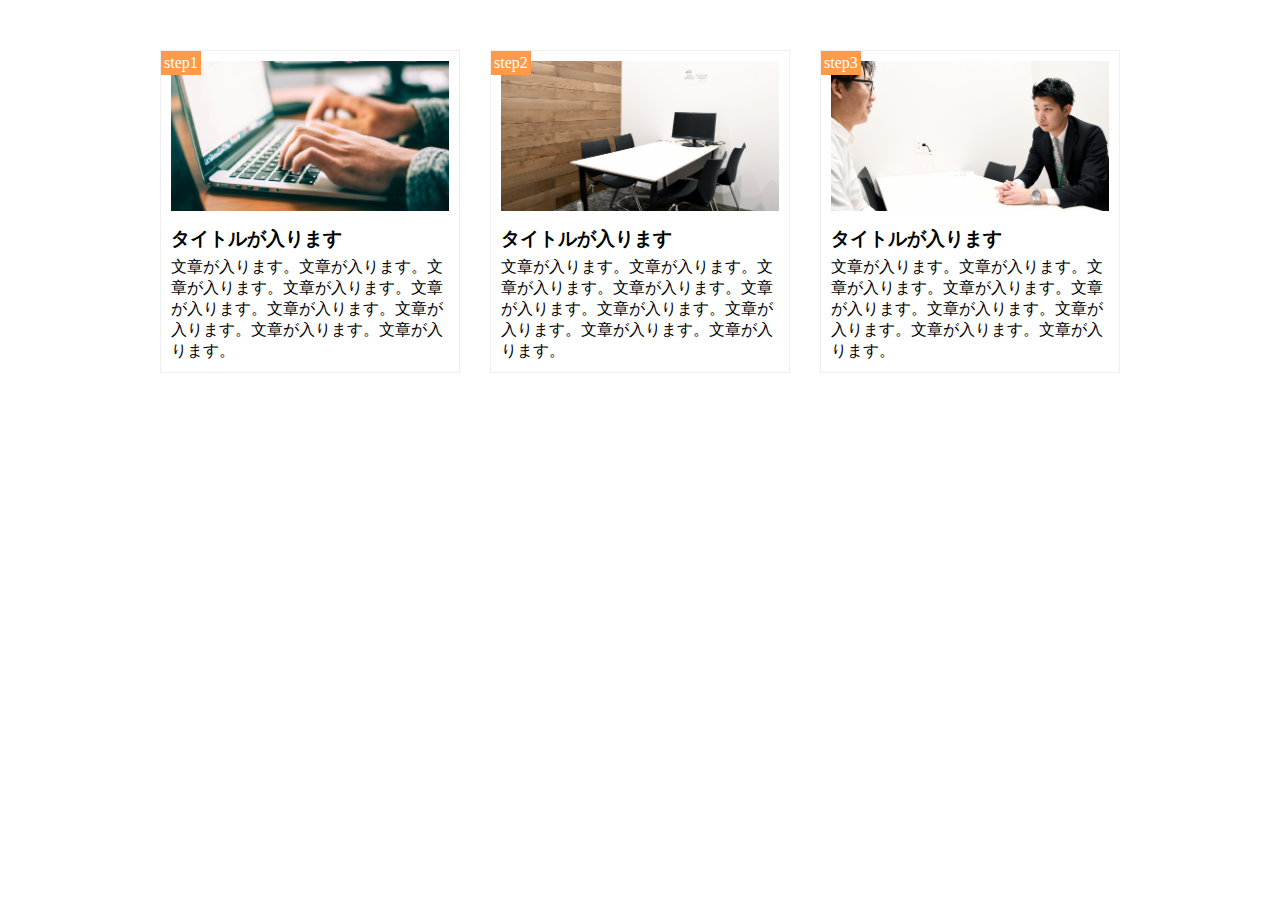
<file: task.html>
<!DOCTYPE html>
<html lang="ja">
<head>
  <meta charset="utf8">
  <title>10章演習</title>
  <meta name="viewport" content="width=device-width,inial-scale=1.0">
  <link rel="stylesheet" href="https://maxcdn.bootstrapcdn.com/font-awesome/4.7.0/css/font-awesome.min.css">
  <link rel="stylesheet" href="task.css" >
</head>
<body>
  <main class="clearfix">
    <div class="step-box">
      <div class="step-img1"></div>
      <span class="step-num">step1</span>
      <h3 class="title">タイトルが入ります</h3>
      <p class="text">文章が入ります。文章が入ります。文章が入ります。文章が入ります。文章が入ります。文章が入ります。文章が入ります。文章が入ります。文章が入ります。</p>
    </div>

    <div class="step-box">
      <div class="step-img2"></div>
      <span class="step-num">step2</span>
      <h3 class="title">タイトルが入ります</h3>
      <p class="text">文章が入ります。文章が入ります。文章が入ります。文章が入ります。文章が入ります。文章が入ります。文章が入ります。文章が入ります。文章が入ります。</p>
    </div>

    <div class="step-box">
      <div class="step-img3"></div>
      <span class="step-num">step3</span>
      <h3 class="title">タイトルが入ります</h3>
      <p class="text">文章が入ります。文章が入ります。文章が入ります。文章が入ります。文章が入ります。文章が入ります。文章が入ります。文章が入ります。文章が入ります。</p>
    </div>
  </main>
</body>
</html>
</file>
<file: task.css>
* {
  margin: 0;
  padding: 0;
  box-sizing: border-box;
}

.clearfix::after {
  content: "";
  display: block;
  clear: both;
}

main{
  width: 960px;
  margin: 50px auto;
}

.step-box{
  float: left;
  width: 300px;
  margin-right: 30px;
  padding: 10px;
  position: relative;
  border: 1px solid #eee;
}

.step-box:last-child{
  margin-right: 0;
}

.step-img1{
  height: 150px;
  background-image: url(img2/flow01.png);
  background-size: cover;
  background-position: bottom;
}

.step-img2{
  height: 150px;
  background-image: url(img2/flow02.png);
  background-size: cover;
  background-position: bottom;
}

.step-img3{
  height: 150px;
  background-image: url(img2/flow03.png);
  background-size: cover;
  background-position: bottom;
}

.step-num{
  position: absolute;
  top: 0;
  left: 0;
  background-color: #FF9A4B;
  color: #fff;
  padding: 3px;
}

.title{
  margin: 15px 0 5px;
}

@media screen and (max-width:768px) {
  main {
    width: 100%;
    margin: 50px 0 50px 50px;
  }
  .step-box {
    width: 90%;
    margin-bottom: 20px;
  }
  .step-box:last-child {
    margin-bottom: 0;
  }

}
</file>
